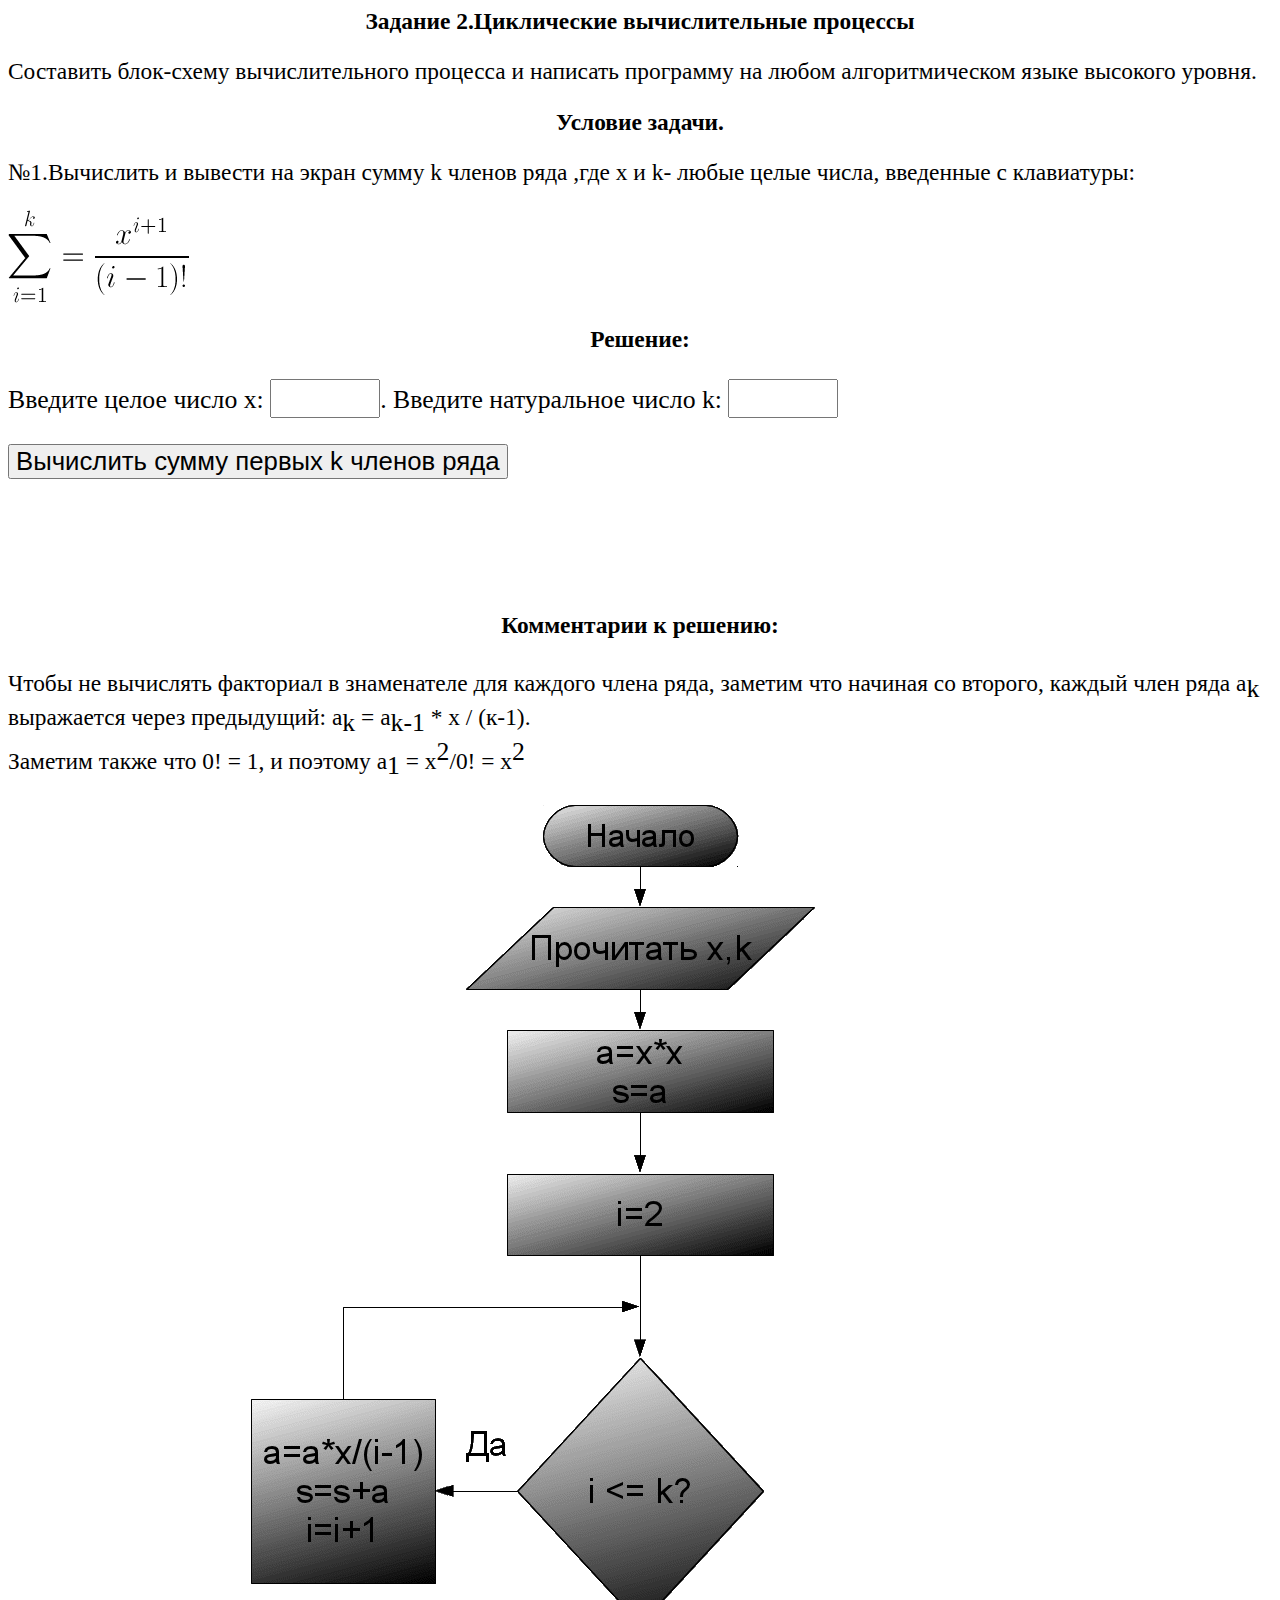
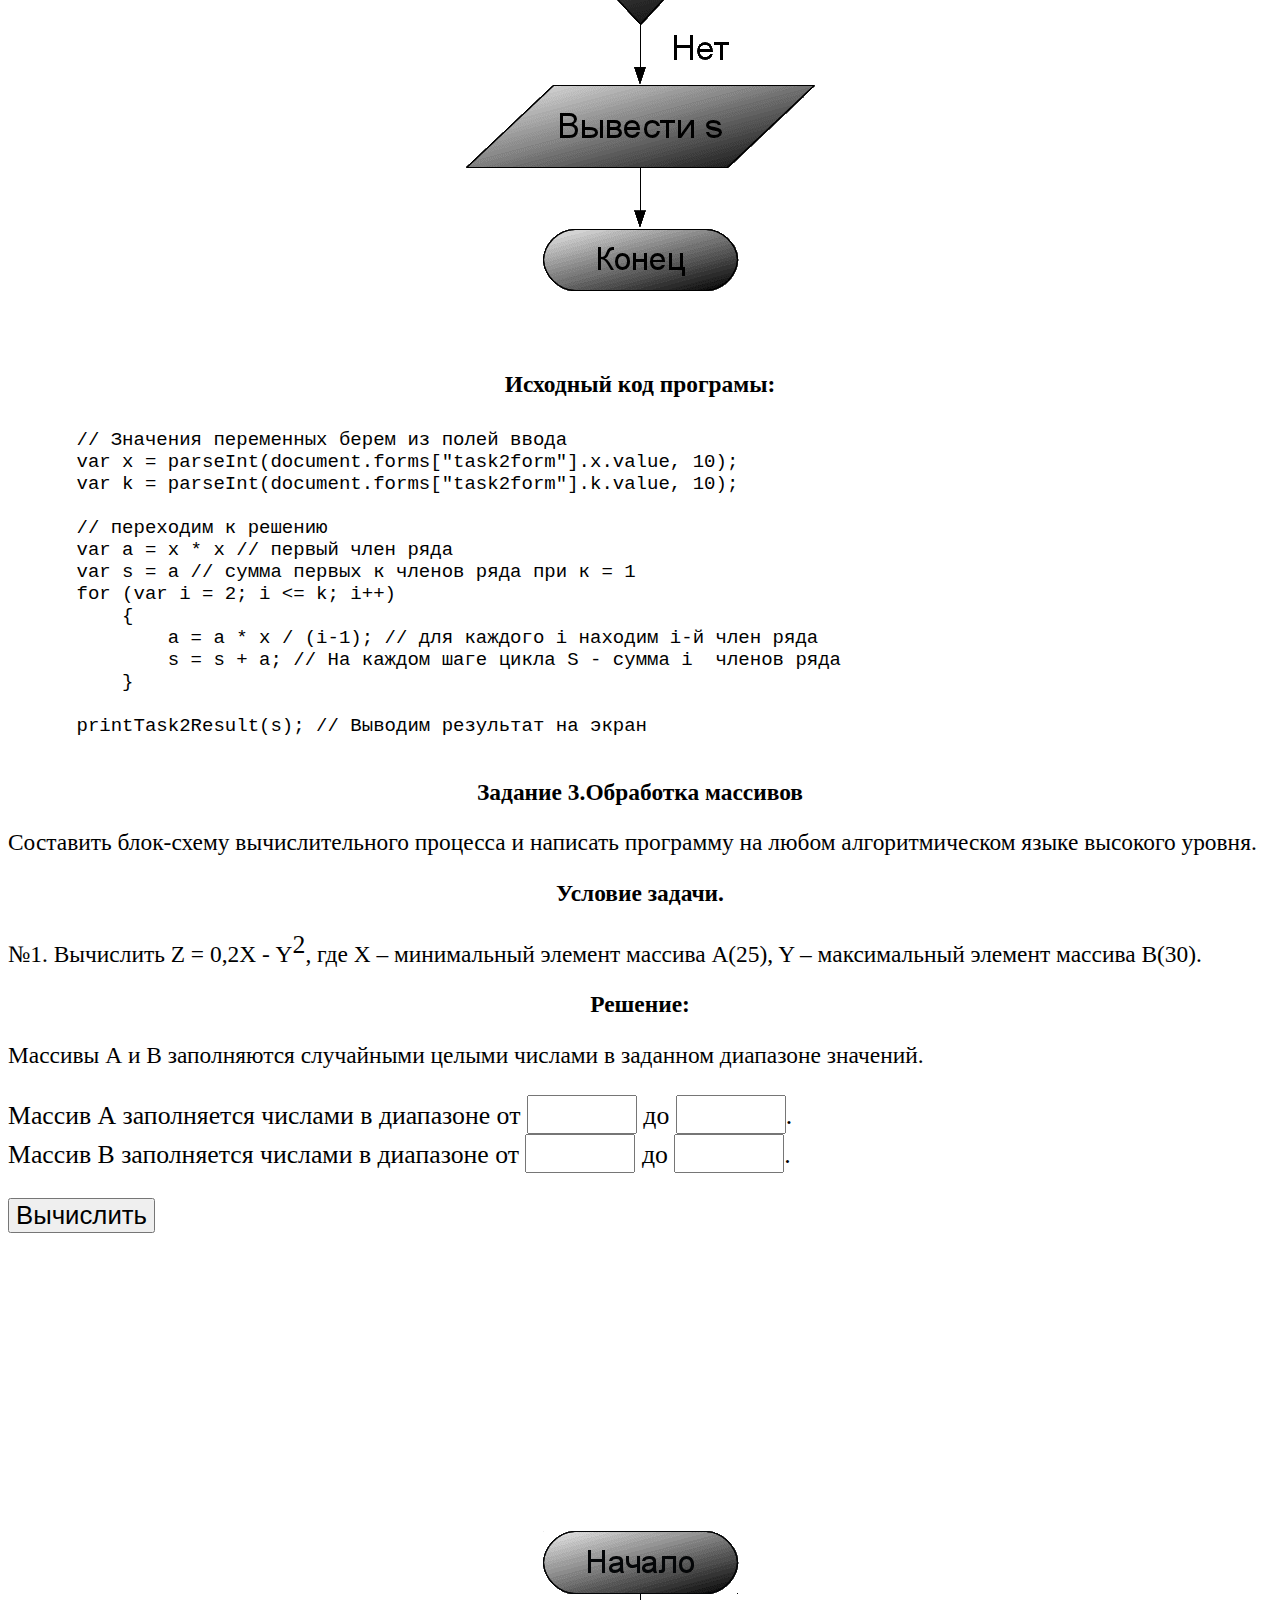
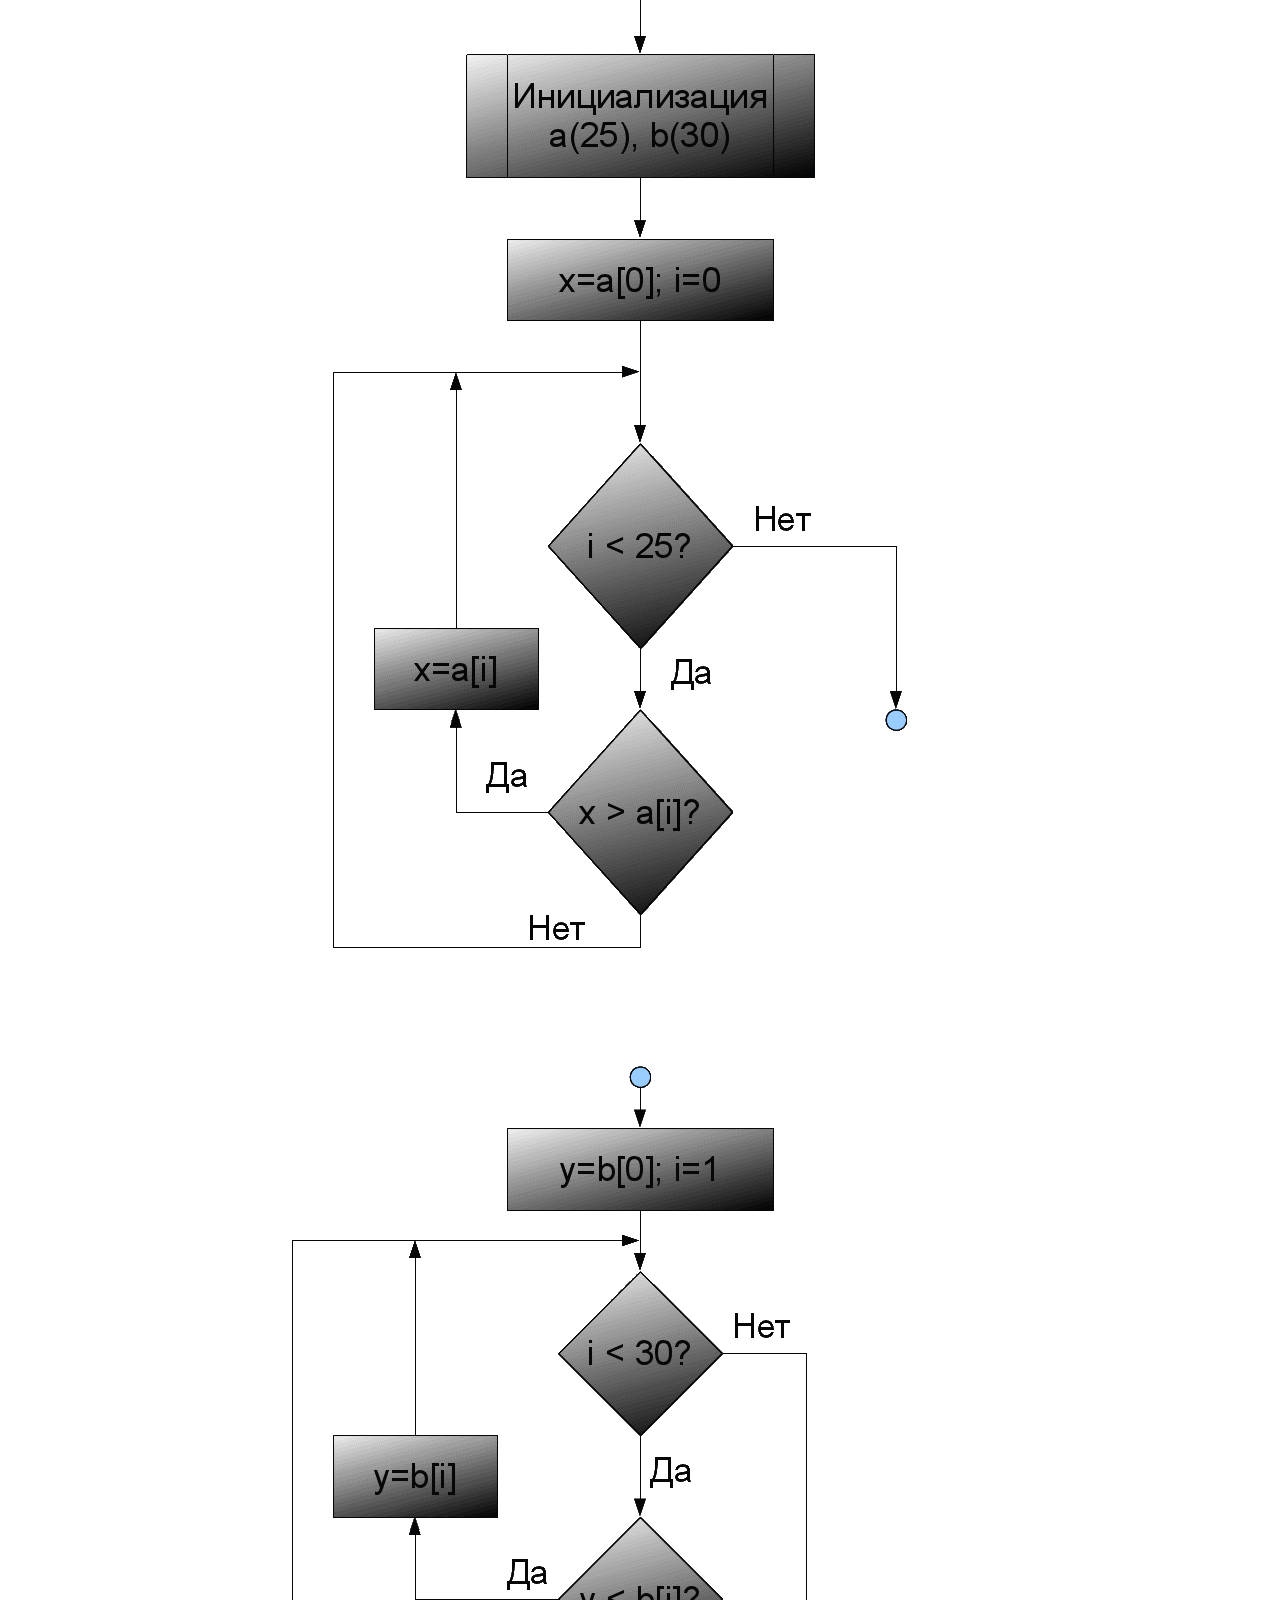
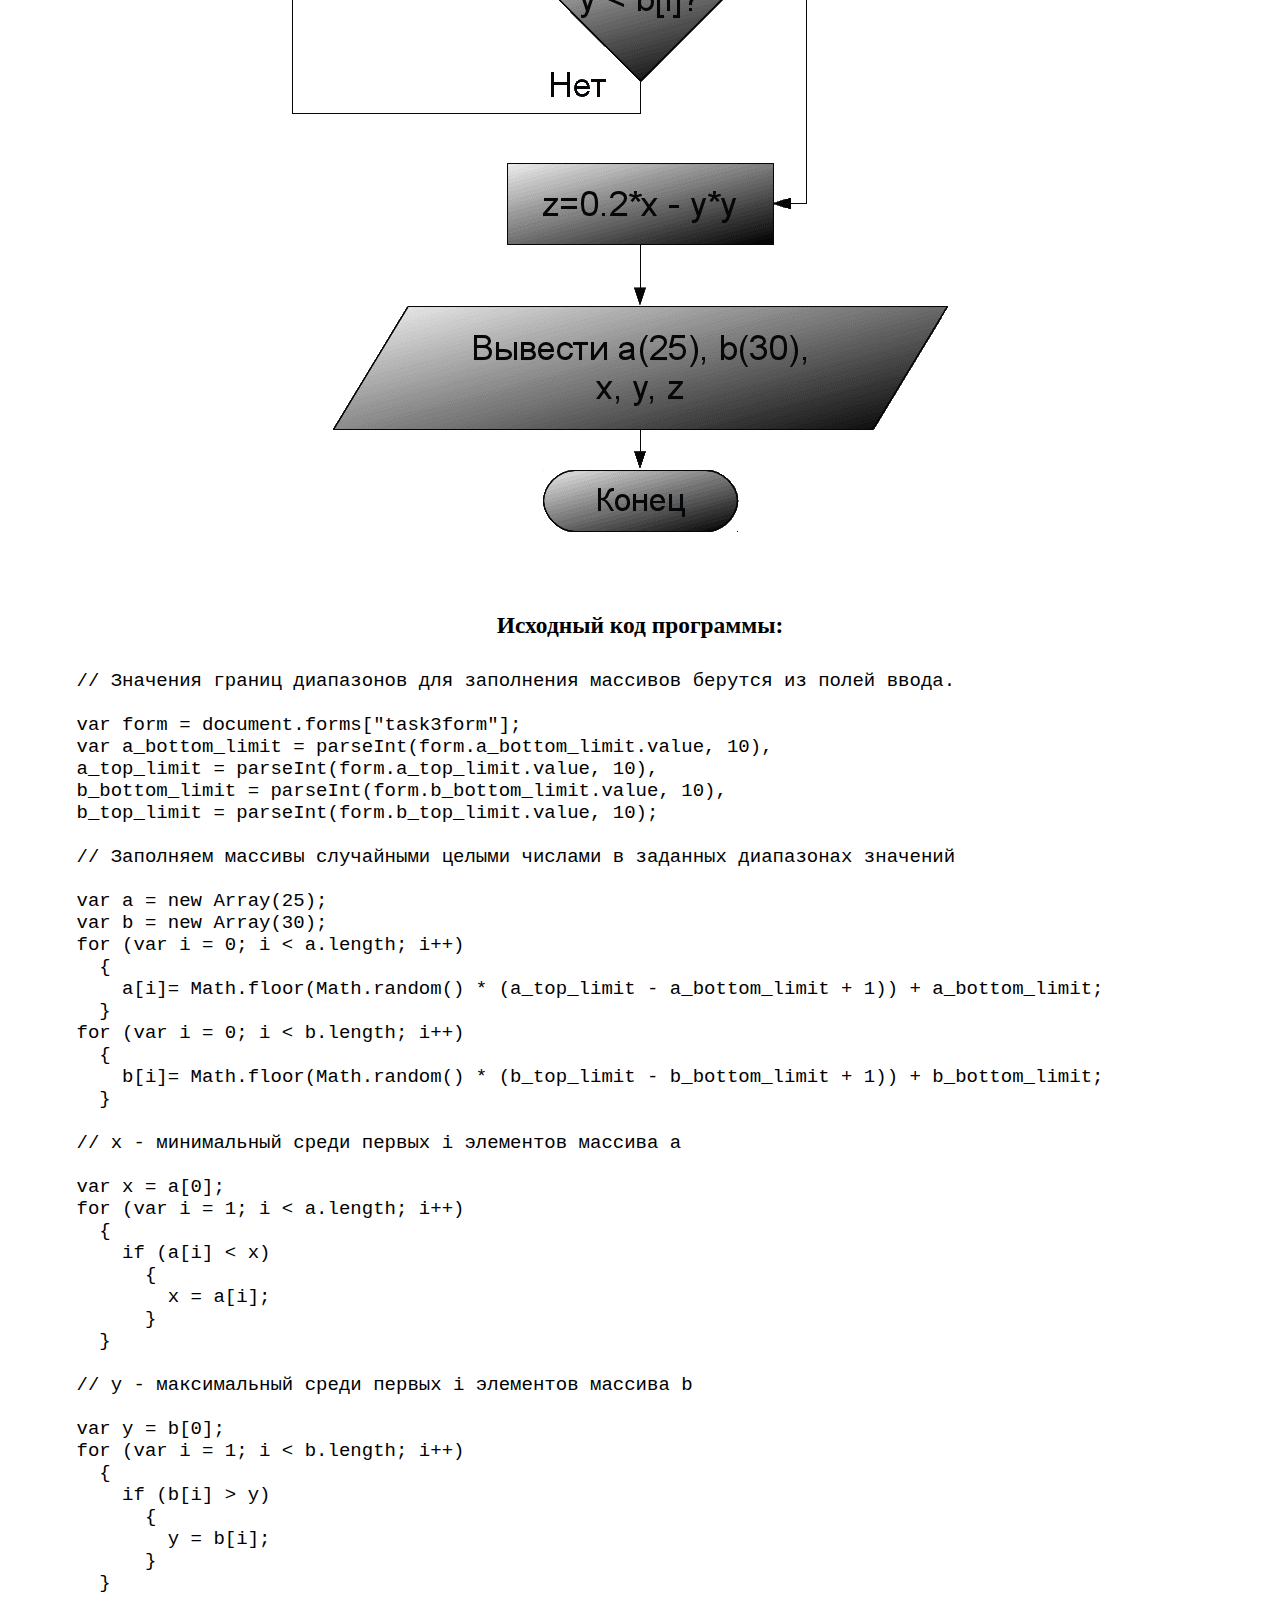
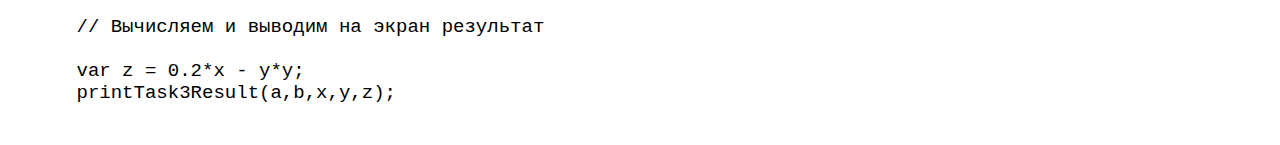
<file: index.html>
<!DOCTYPE HTML PUBLIC "-//W3C//DTD HTML 4.01 Transitional//EN">
<html>
  <head>
    <title>Задания 2 и 3</title>
    <meta http-equiv="Content-Type" content="text/xhtml;charset=UTF-8" />
    <meta http-equiv="Content-Language" content="ru-ru" />
    <link type="text/css" rel="stylesheet" media="all" href="style.css" />
    <script type="text/javascript" src="validation.js"></script> 
    <script type="text/javascript" src="task2.js"></script> 
    <script type="text/javascript" src="task3.js"></script> 
    <noscript>
      <h1>Для выполнения программы разрешите выполнение JavaScript в
      своем браузере.</h1>
    </noscript>
  </head>
  <body>
    <div id="task2">
      <h2>Задание 2.Циклические вычислительные процессы</h2>
      <p>Составить блок-схему вычислительного процесса и написать
      программу на любом алгоритмическом языке высокого уровня.</p>
      <h3>Условие задачи.</h3>
      <p>№1.Вычислить и вывести на экран сумму k членов ряда ,где x и k-
    любые целые числа, введенные с клавиатуры:</p>
      <img src="sum.gif" alt="Сумма ряда отображается картинкой из
    файла sum.gif" />
      <h3>Решение:</h3>
      <form id="task2form" action="">
	<p>Введите целое число x: 
	<input id="x" size="4" title="целое число Х"
	onchange="if (isNotEmpty(this)) {isNumber(this)}"/>. Введите
	натуральное число k: 
	<input id="k" size="4" title="натуральное число k"
	onchange="if (isNotEmpty(this)) {isNumber(this)}"/></p>
	<input type="button" value="Вычислить cумму первых k членов ряда" onclick="if (validateForm2()) { solve2();}"/>
      </form>      
      <div id="task2output">
      <p class="result">Сумма первых <span id="num"> </span> членов
      ряда <em>&Sigma;<span id="ex"> </span><sup>i+1</sup>/(i-1)!</em>
      равна <span id="sum"> </span></p>
      </div>
      <h4>Комментарии к решению:</h4>
      <p>Чтобы не вычислять факториал в знаменателе для каждого члена ряда,
	 заметим что начиная со второго, каждый член
	ряда a<sub>k</sub> выражается через предыдущий: a<sub>k</sub>
	= a<sub>k-1</sub> * х / (к-1).<br /> Заметим также  что 0! =
	 1, и поэтому a<sub>1</sub> = х<sup>2</sup>/0! =
	 x<sup>2</sup></p>
      <img src="flowchart2.gif" class="flowchart"/>
    <h4>Исходный код програмы:</h4>
    <pre>
      // Значения переменных берем из полей ввода
      var x = parseInt(document.forms["task2form"].x.value, 10);
      var k = parseInt(document.forms["task2form"].k.value, 10);
      
      // переходим к решению
      var a = x * x // первый член ряда
      var s = a // сумма первых к членов ряда при к = 1
      for (var i = 2; i <= k; i++)
          {
	      a = a * x / (i-1); // для каждого i находим i-й член ряда
	      s = s + a; // На каждом шаге цикла S - сумма i  членов ряда
	  }
			   
      printTask2Result(s); // Выводим результат на экран
    </pre>
    </div>
    <div id="task3">
      <h2>Задание 3.Обработка массивов</h2>
      <p>Составить блок-схему вычислительного процесса и написать
      программу на любом алгоритмическом языке высокого уровня.</p>
      <h3>Условие задачи.</h3>
      <p>№1. Вычислить Z&nbsp;=&nbsp;0,2X&nbsp;-&nbsp;Y<sup>2</sup>, где X – минимальный элемент массива
    A(25), Y – максимальный элемент массива B(30).</p>
      <h3>Решение:</h3>
      <p>Массивы А и В заполняются случайными целыми числами в
      заданном диапазоне значений.</p>
      <form id="task3form" action="">
	<p>Массив А заполняется числами в диапазоне от <input id="a_bottom_limit" type="text"
	size="4" title="Левая граница диапазона значений массива А" onchange="if (isNotEmpty(this)) {isNumber(this)}"/>
	до <input id="a_top_limit" type="text"
	size="4" title="Правая граница диапазона значений массива А" onchange="if (isNotEmpty(this))
	{isNumber(this)}"/>. <br />Массив В заполняется числами в диапазоне от <input id="b_bottom_limit" type="text"
	size="4" title="Левая граница диапазона значений массива В" onchange="if (isNotEmpty(this)) {isNumber(this)}"/>
	до <input id="b_top_limit" type="text"
	size="4" title="Правая граница диапазона значений массива В" onchange="if (isNotEmpty(this))
	{isNumber(this)}"/>.</p>
	<input type="button" value="Вычислить" onclick="if (validateForm3()) { solve3();}"/>
      </form>
      <div id="task3output">
      <p>Массив A: <span id="arrA"> </span>.</p>
      <p>Массив B: <span id="arrB"> </span>.</p>
      <p>X = <span id="minA"> </span>,Y = <span id="maxB"> </span>.</p>
      <p class="result">Z = <span id="result"> </span></p>
      </div>
      <img src="flowchart3.1.gif" class="flowchart"/>
      <img src="flowchart3.2.gif" class="flowchart"/>
      <h4>Исходный код программы:</h4>
      <pre>
      // Значения границ диапазонов для заполнения массивов берутся из полей ввода.
      
      var form = document.forms["task3form"];
      var a_bottom_limit = parseInt(form.a_bottom_limit.value, 10),
      a_top_limit = parseInt(form.a_top_limit.value, 10),
      b_bottom_limit = parseInt(form.b_bottom_limit.value, 10),
      b_top_limit = parseInt(form.b_top_limit.value, 10);      
      
      // Заполняем массивы случайными целыми числами в заданных диапазонах значений
      
      var a = new Array(25);
      var b = new Array(30);
      for (var i = 0; i < a.length; i++)
	{
	  a[i]= Math.floor(Math.random() * (a_top_limit - a_bottom_limit + 1)) + a_bottom_limit;
	}
      for (var i = 0; i < b.length; i++)
	{
	  b[i]= Math.floor(Math.random() * (b_top_limit - b_bottom_limit + 1)) + b_bottom_limit;
	}
			  
      // x - минимальный среди первых i элементов массива a	
			  
      var x = a[0];
      for (var i = 1; i < a.length; i++)
	{
          if (a[i] < x)
            {
              x = a[i];
            }
	}
		     
      // y - максимальный среди первых i элементов массива b	 
		     
      var y = b[0];
      for (var i = 1; i < b.length; i++)
	{
          if (b[i] > y)
            {
              y = b[i];
            }
	}	

      // Вычисляем и выводим на экран результат
		     
      var z = 0.2*x - y*y;
      printTask3Result(a,b,x,y,z);
    </pre>
    </div>
  </body>
<html>
</file>
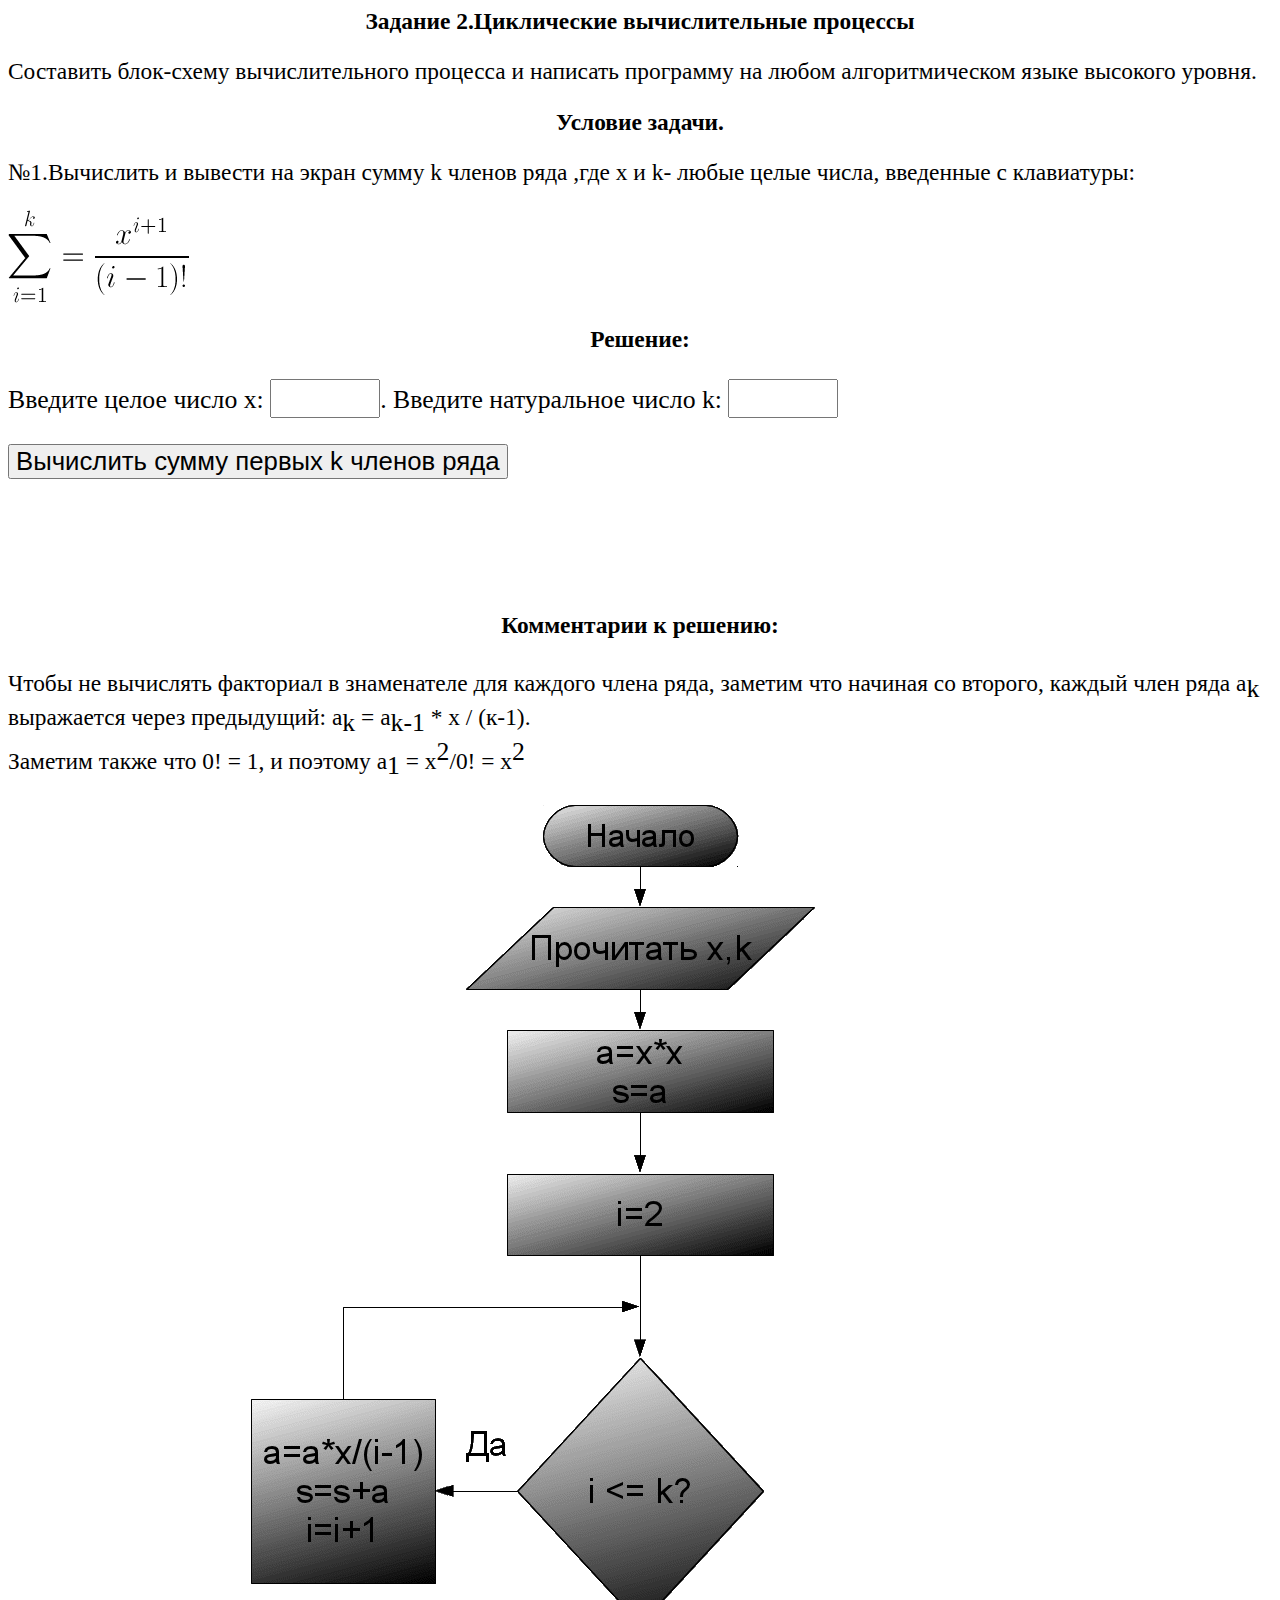
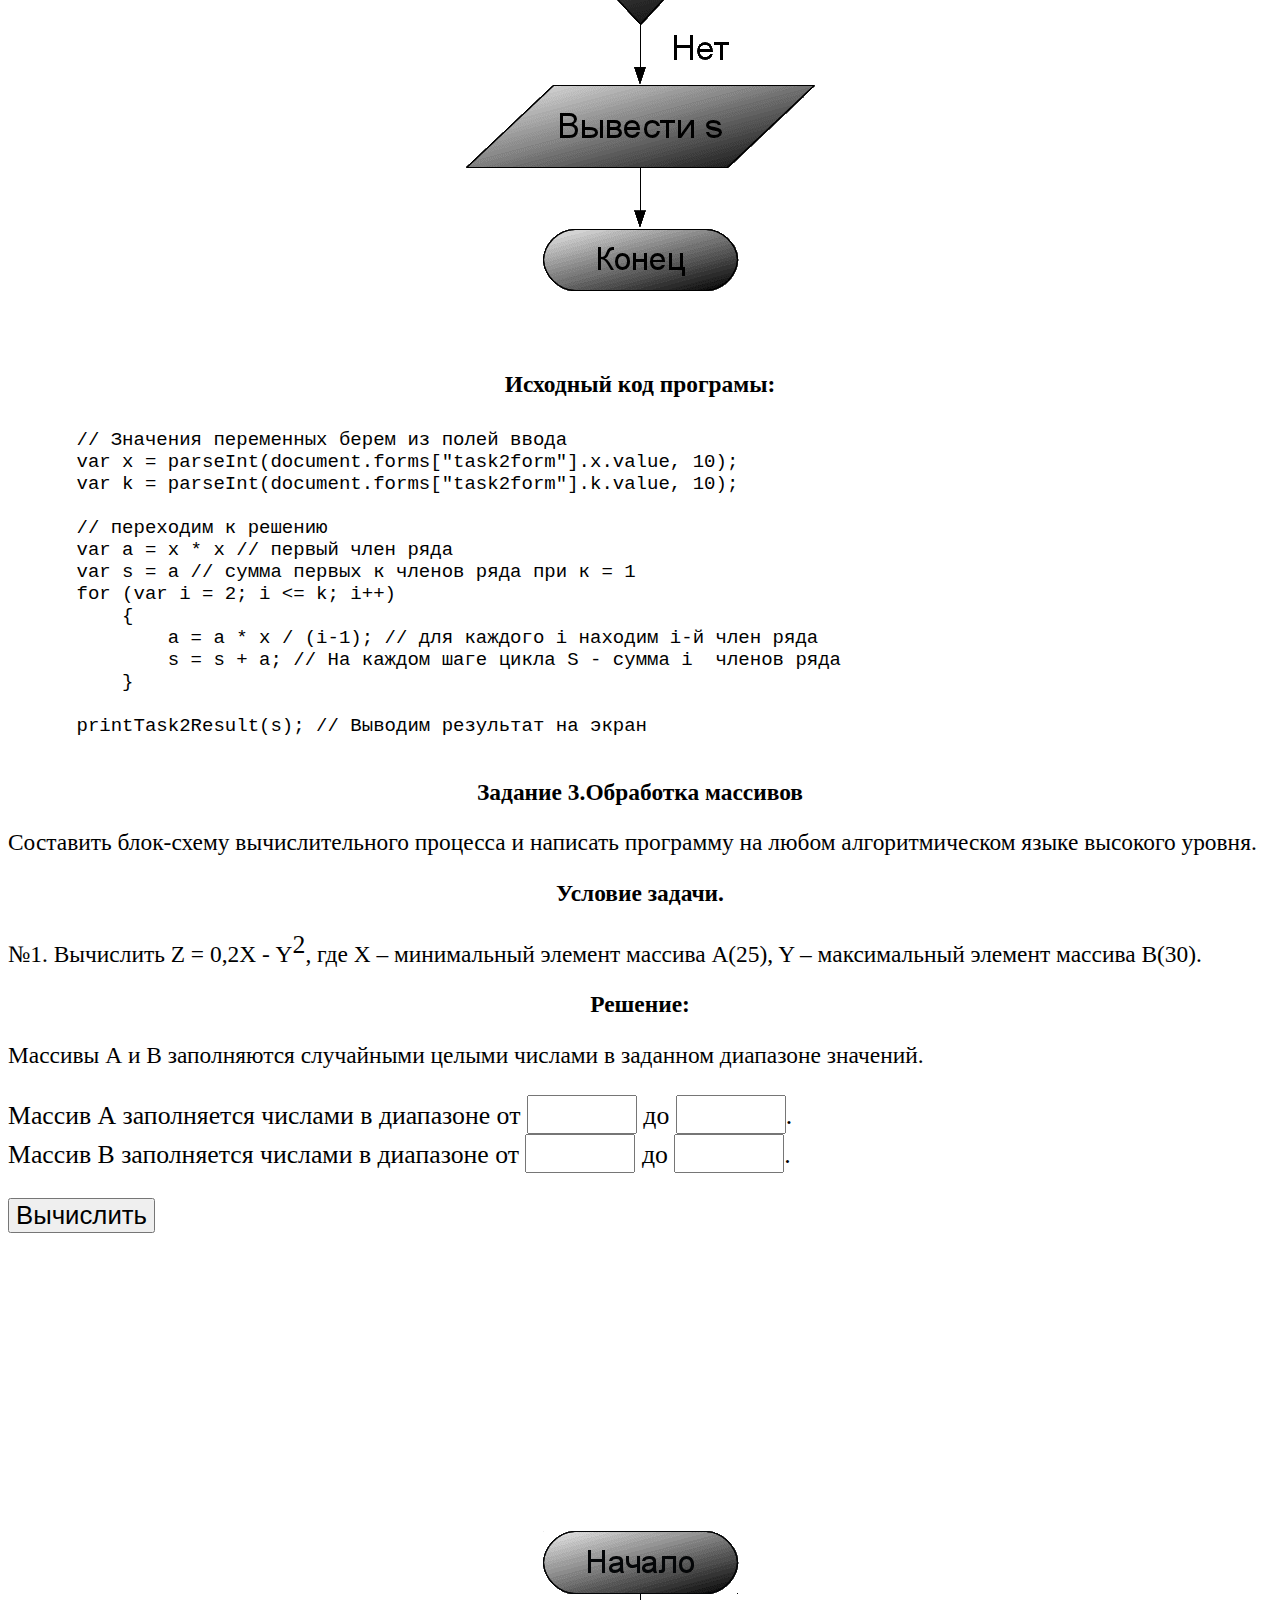
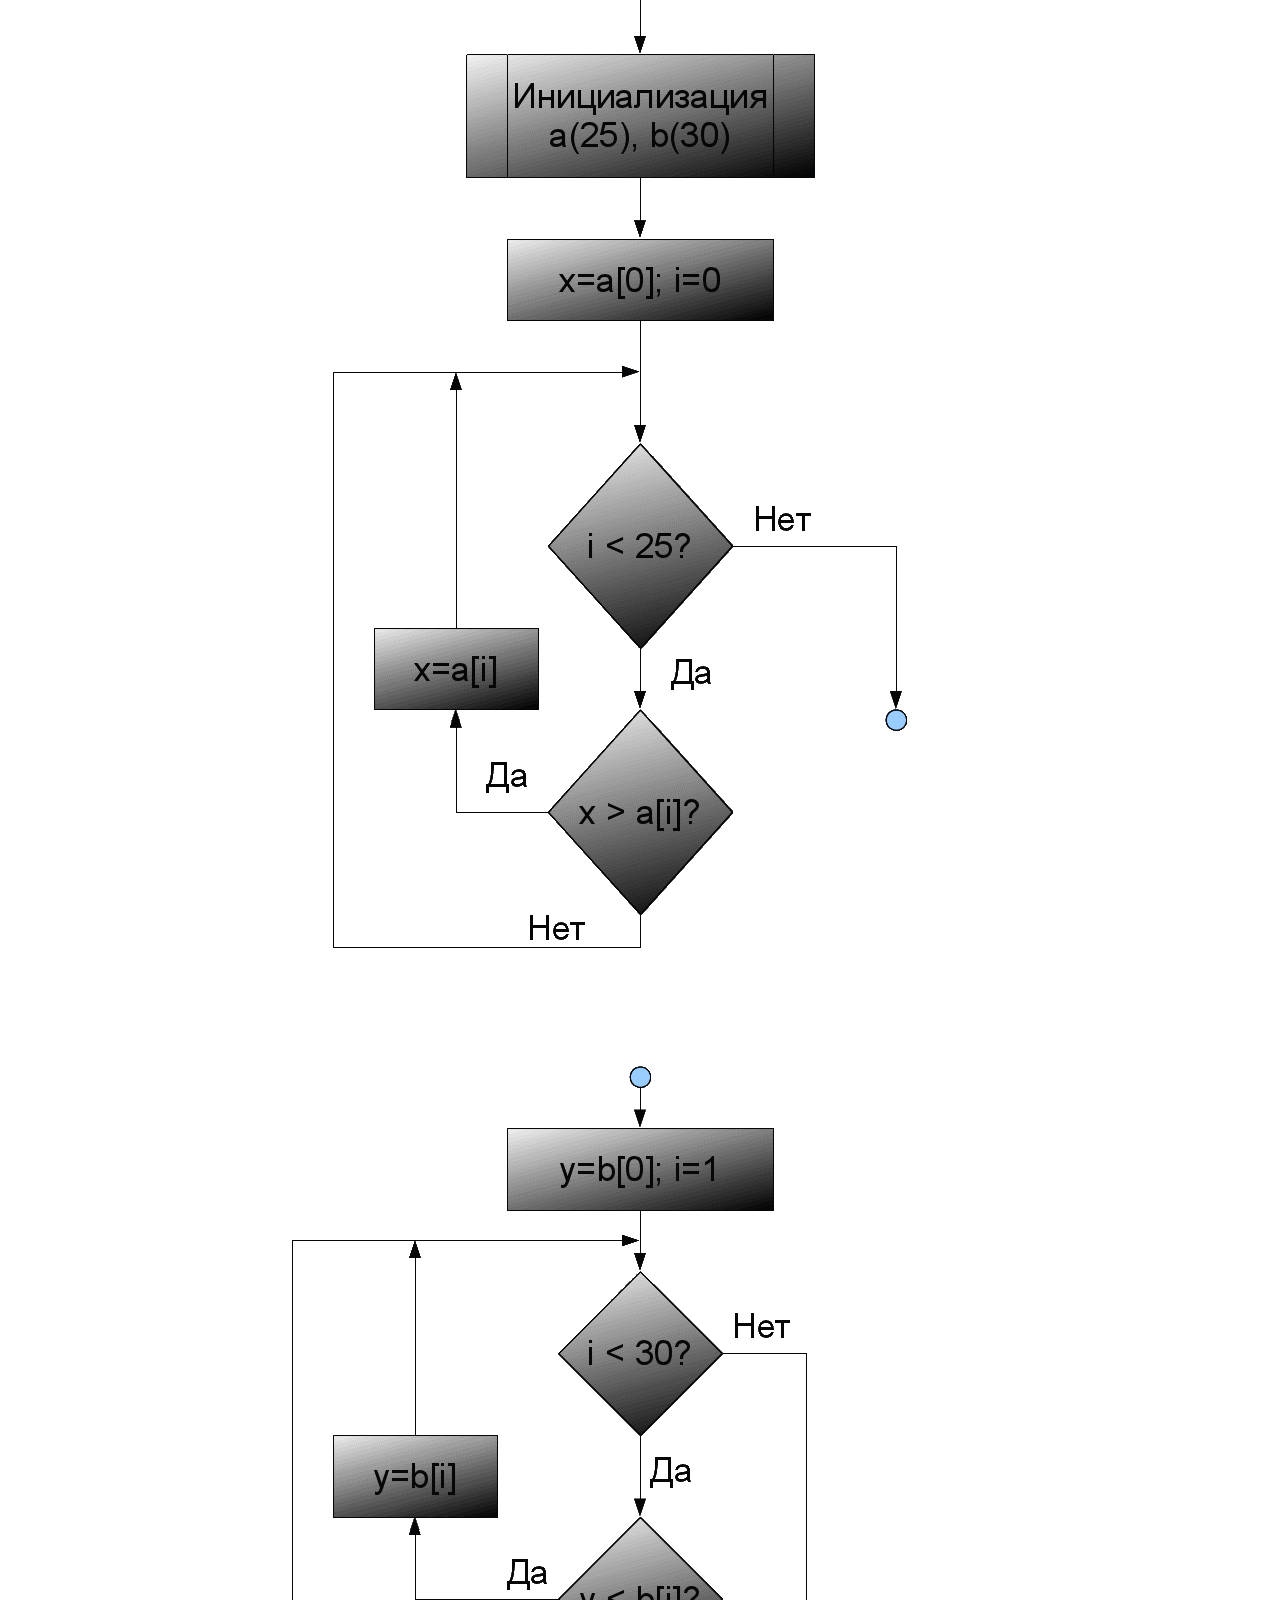
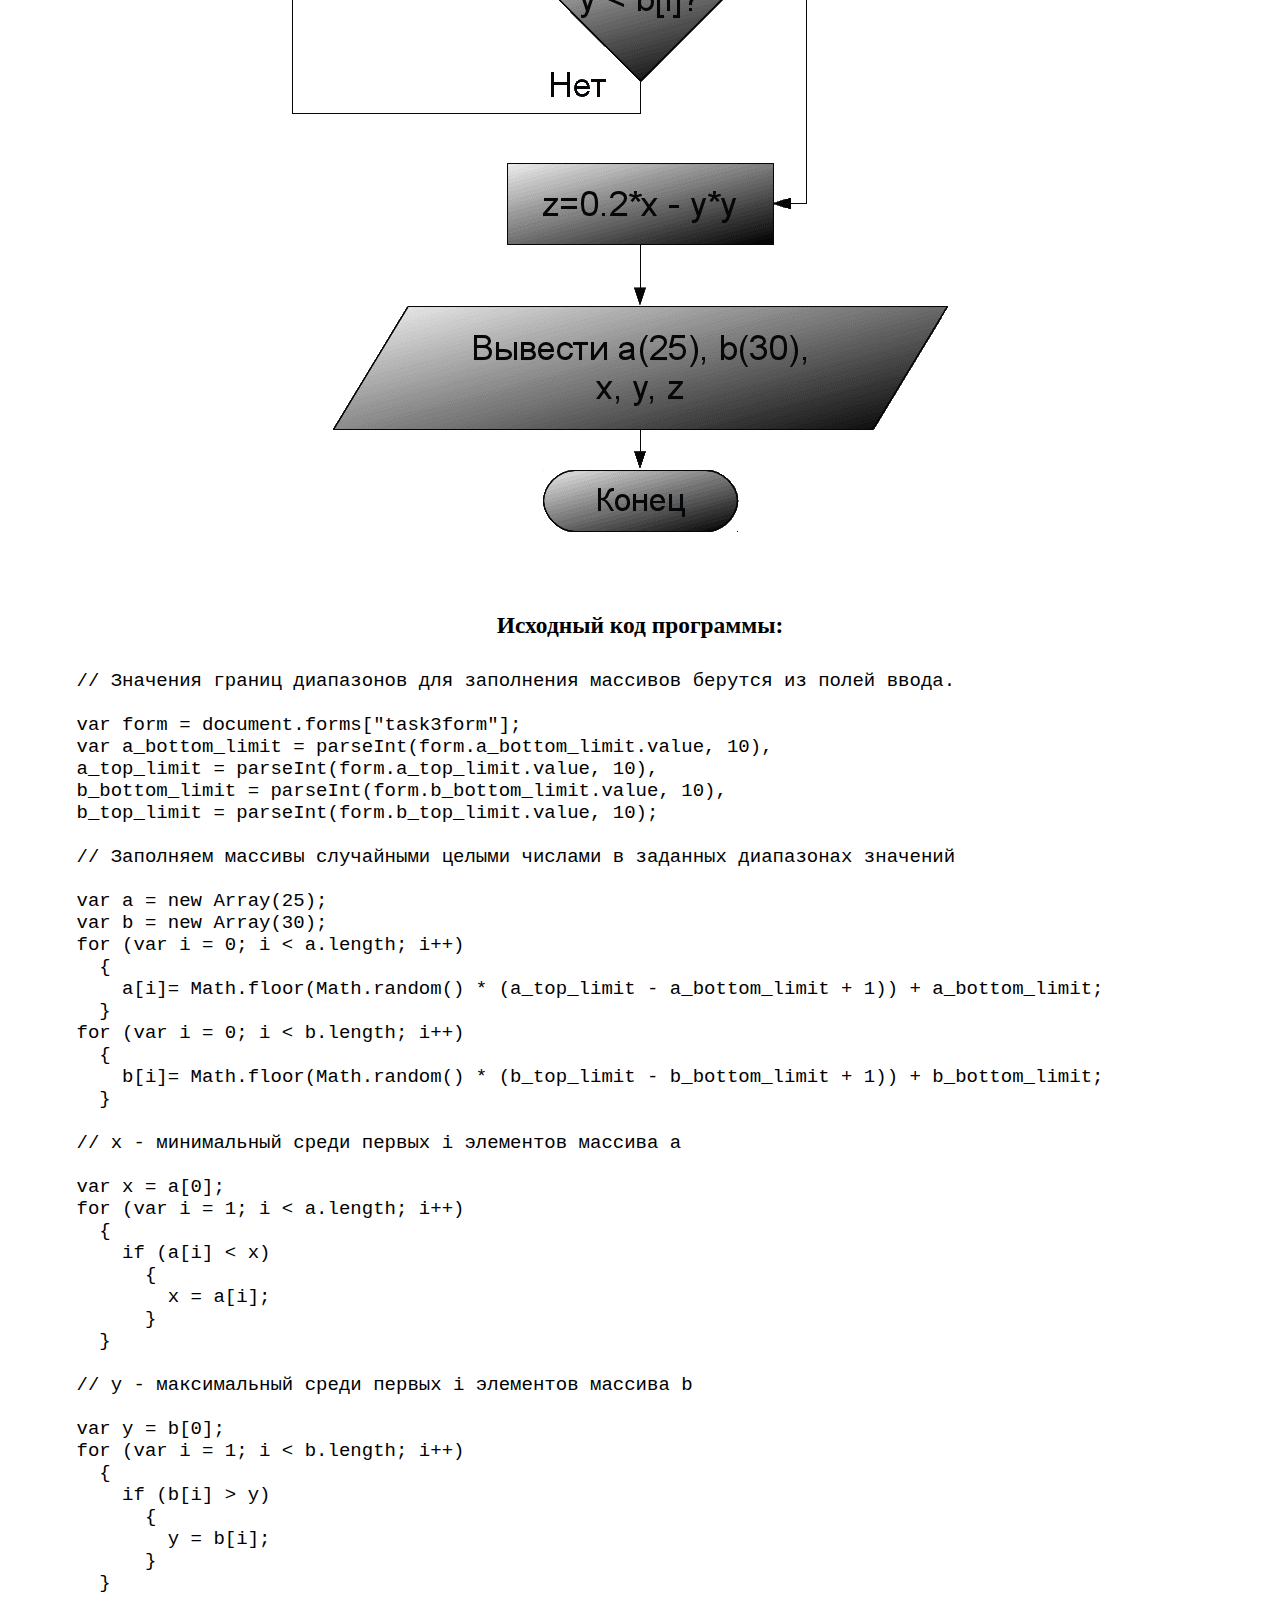
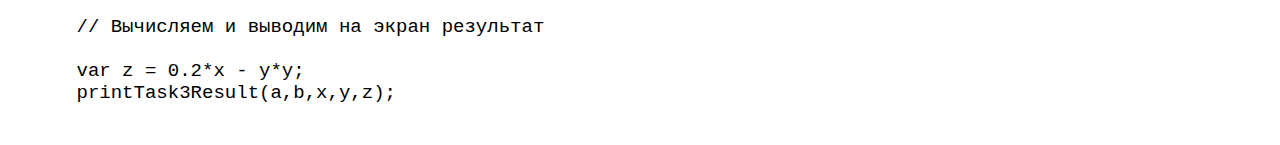
<file: all_in_one.html>
<!DOCTYPE HTML PUBLIC "-//W3C//DTD HTML 4.01 Transitional//EN">
<html>
  <head>
    <title>Задания 2 и 3</title>
    <meta http-equiv="Content-Type"
    content="text/xhtml;charset=UTF-8" />
    <meta http-equiv="Content-Language" content="ru-ru" />
    <style type="text/css">
      <!--
	  * {
            font-size: 110%;
          }
	  
	  h1, h2, h3, h4 {
	    text-align: center;
	  }
	  
	  .flowchart {
	   display: block;
	   margin:0 auto;
	  }
	  
	  .result {
	    font-weight: bold;
	    font-size: 150%;
	  }
	  
	  #task2output, #task3output {
            visibility: hidden;
	  }
      -->
    </style>
    <script type="text/javascript">
      <!--
      function solve2() {
      var x = parseInt(document.forms["task2form"].x.value, 10), k =
      parseInt(document.forms["task2form"].k.value, 10);
      var a = x * x // первый член ряда
      var s = a // сумма первых к членов ряда при к = 1
      for (var i = 2; i <= k; i++)
          {
	      a = a * x / (i-1);
	      s = s + a;
	  }
      printTask2Result(k,x,s);		   
      }
      
      function solve3() {
          var form = document.forms["task3form"];
          var a = new Array(25);
          var b = new Array(30);
      
          var a_bottom_limit = parseInt(form.a_bottom_limit.value, 10),
          a_top_limit = parseInt(form.a_top_limit.value, 10),
          b_bottom_limit = parseInt(form.b_bottom_limit.value, 10),
          b_top_limit = parseInt(form.b_top_limit.value, 10);      
      
          for (var i = 0; i < a.length; i++)
	    {
	       a[i]= Math.floor(Math.random() * (a_top_limit - a_bottom_limit + 1)) + a_bottom_limit;
	    }
          for (var i = 0; i < b.length; i++)
	    {
	      b[i]= Math.floor(Math.random() * (b_top_limit - b_bottom_limit + 1)) + b_bottom_limit;
	    }
			  
      // x - минимальный среди первых i элементов массива a			  
      var x = a[0];
      for (var i = 1; i < a.length; i++)
	{
          if (a[i] < x)
            {
              x = a[i];
            }
	}
      // y - максимальный среди первых i элементов массива b	     
      var y = b[0];
      for (var i = 1; i < b.length; i++)
	{
          if (b[i] > y)
            {
              y = b[i];
            }
	}		  
      var z = 0.2*x - y*y;
      printTask3Result(a,b,x,y,z);
      }
      
      // Вывод ответа на экран
      function printTask2Result(k,x,s) {
          document.getElementById("task2output").style.visibility = "visible";
           var elem = document.getElementById("num");
	   var txt = document.createTextNode(k);
           elem.replaceChild(txt, elem.firstChild);
           elem = document.getElementById("ex");
	   txt = document.createTextNode("(" + x + ")");
           elem.replaceChild(txt, elem.firstChild);
	   elem = document.getElementById("sum");
	   txt = document.createTextNode(s);
           elem.replaceChild(txt, elem.firstChild);
      }
		     
      function printTask3Result(a,b,x,y,z) {
      document.getElementById("task3output").style.visibility = "visible"; 
      var txt = document.createTextNode("[ " + a.join(", ") + "]");
      var elem = document.getElementById("arrA");
      elem.replaceChild(txt, elem.firstChild);
      txt = document.createTextNode("[ " + b.join(", ") + "]");
      elem = document.getElementById("arrB");
      elem.replaceChild(txt, elem.firstChild);
      txt = document.createTextNode(x);
      elem = document.getElementById("minA");
      elem.replaceChild(txt, elem.firstChild);
      txt = document.createTextNode(y);
      elem = document.getElementById("maxB");
      elem.replaceChild(txt, elem.firstChild);
      txt = document.createTextNode(z);
      elem = document.getElementById("result");
      elem.replaceChild(txt, elem.firstChild);		     
      }	     
		     
// Проверяем, что в текстовое поле введен хотя бы один символ
function isNotEmpty(elem) {
	var str = elem.value;
    var re = /.+/;
    if(!str.match(re)) {
        alert("Не все исходные данные введены!");
        setTimeout("focusElement('" + elem.form.name + "', '" + elem.name + "')", 0);
        return false;
    } else {
        return true;
    }
}
//проверка того, что введено положительное или отрицательное число
function isNumber(elem) {
	var str = elem.value;
 	    var re = /^[-+]?\d*$/;
    str = str.toString();
    if (!str.match(re)) {
        alert("Можно вводить только целые числа.");
        setTimeout("focusElement('" + elem.form.id + "', '" + elem.id + "')", 0);
        return false;
    }
    return true;
}

// проверка того, что k - больше нуля		     
function isPositive (elem) {
    if (parseInt(elem.value, 10) < 1) {
	alert("Число k должно быть натуральным!");
        setTimeout("focusElement('" + elem1.form.id + "', '" + elem1.id + "')", 0);
        return false;
    }
    return true;		     
}
		     
// проверка того, что нижняя граница диапазона меньше верхней
function isLimitsCorrect(elem1, elem2) {
	var bottom = parseInt(elem1.value, 10), top = parseInt(elem2.value, 10);
    if (bottom > top) {
        alert("Нижняя граница диапазона не может быть больше вехней!");
        setTimeout("focusElement('" + elem1.form.id + "', '" + elem1.id + "')", 0);
        return false;
    }
    return true;
}

function validateForm2() {
    var x = document.forms["task2form"].x, k = document.forms["task2form"].k;	     
    if (isNotEmpty(x)) {
        if (isNotEmpty(k)) {
            if (isNumber(x)) {
	        if (isNumber(k)) {
		    if (isPositive(k)) {
		        return true;
		    }
	        }
	    }		  
	}		  
    }			  
    return false;			  
}			  
// процедура конечной проверки введенных данных
function validateForm3() {
    var form = document.forms["task3form"];	     
    if (isNotEmpty(form.a_bottom_limit)) {
        if (isNotEmpty(form.a_top_limit)) {
            if (isNotEmpty(form.b_bottom_limit)) {
                if (isNotEmpty(form.b_top_limit)) {
                    if (isNumber(form.a_bottom_limit)) {
                        if (isNumber(form.a_top_limit)) {
		            if (isNumber(form.b_bottom_limit)) {
		                if (isNumber(form.b_top_limit)) {
		          if (isLimitsCorrect(form.a_bottom_limit, form.a_top_limit)) {
			  if (isLimitsCorrect(form.b_bottom_limit, form.b_top_limit)) {
                                        return true;
			                }
	                            }
		                }
		            }  
                        }
                    }
                }
            }
        }
    }
    return false;
}		     
      //-->
    </script>
    <noscript>
      <h1>Для выполнения программы разрешите выполнение JavaScript в
      своем браузере.</h1>
    </noscript>
  </head>
  <body>
    <div id="task2">
      <h2>Задание 2.Циклические вычислительные процессы</h2>
      <p>Составить блок-схему вычислительного процесса и написать
      программу на любом алгоритмическом языке высокого уровня.</p>
      <h3>Условие задачи.</h3>
      <p>№1.Вычислить и вывести на экран сумму k членов ряда ,где x и k-
    любые целые числа, введенные с клавиатуры:</p>
      <img src="sum.gif" alt="Сумма ряда отображается картинкой из
    файла sum.gif" />
      <h3>Решение:</h3>
      <form id="task2form" action="">
	<p>Введите целое число x: 
	<input id="x" size="4" title="целое число Х"
	onchange="if (isNotEmpty(this)) {isNumber(this)}"/>. Введите
	натуральное число k: 
	<input id="k" size="4" title="натуральное число k"
	onchange="if (isNotEmpty(this)) {isNumber(this)}"/></p>
	<input type="button" value="Вычислить cумму первых k членов ряда" onclick="if (validateForm2()) { solve2();}"/>
      </form>      
      <div id="task2output">
      <p class="result">Сумма первых <span id="num"> </span> членов
      ряда <em>&Sigma;<span id="ex"> </span><sup>i+1</sup>/(i-1)!</em>
      равна <span id="sum"> </span></p>
      </div>
      <h4>Комментарии к решению:</h4>
      <p>Чтобы не вычислять факториал в знаменателе для каждого члена ряда,
	 заметим что начиная со второго, каждый член
	ряда a<sub>k</sub> выражается через предыдущий: a<sub>k</sub>
	= a<sub>k-1</sub> * х / (к-1).<br /> Заметим также  что 0! =
	 1, и поэтому a<sub>1</sub> = х<sup>2</sup>/0! =
	 x<sup>2</sup></p>
      <img src="flowchart2.gif" class="flowchart"/>
    <h4>Исходный код програмы:</h4>
    <pre>
      // Значения переменных берем из полей ввода
      var x = parseInt(document.forms["task2form"].x.value, 10);
      var k = parseInt(document.forms["task2form"].k.value, 10);
      
      // переходим к решению
      var a = x * x // первый член ряда
      var s = a // сумма первых к членов ряда при к = 1
      for (var i = 2; i <= k; i++)
          {
	      a = a * x / (i-1); // для каждого i находим i-й член ряда
	      s = s + a; // На каждом шаге цикла S - сумма i  членов ряда
	  }
			   
      printTask2Result(s); // Выводим результат на экран
    </pre>
    </div>
    <div id="task3">
      <h2>Задание 3.Обработка массивов</h2>
      <p>Составить блок-схему вычислительного процесса и написать
      программу на любом алгоритмическом языке высокого уровня.</p>
      <h3>Условие задачи.</h3>
      <p>№1. Вычислить Z&nbsp;=&nbsp;0,2X&nbsp;-&nbsp;Y<sup>2</sup>, где X – минимальный элемент массива
    A(25), Y – максимальный элемент массива B(30).</p>
      <h3>Решение:</h3>
      <p>Массивы А и В заполняются случайными целыми числами в
      заданном диапазоне значений.</p>
      <form id="task3form" action="">
	<p>Массив А заполняется числами в диапазоне от <input id="a_bottom_limit" type="text"
	size="4" title="Левая граница диапазона значений массива А" onchange="if (isNotEmpty(this)) {isNumber(this)}"/>
	до <input id="a_top_limit" type="text"
	size="4" title="Правая граница диапазона значений массива А" onchange="if (isNotEmpty(this))
	{isNumber(this)}"/>. <br />Массив В заполняется числами в диапазоне от <input id="b_bottom_limit" type="text"
	size="4" title="Левая граница диапазона значений массива В" onchange="if (isNotEmpty(this)) {isNumber(this)}"/>
	до <input id="b_top_limit" type="text"
	size="4" title="Правая граница диапазона значений массива В" onchange="if (isNotEmpty(this))
	{isNumber(this)}"/>.</p>
	<input type="button" value="Вычислить" onclick="if (validateForm3()) { solve3();}"/>
      </form>
      <div id="task3output">
      <p>Массив A: <span id="arrA"> </span>.</p>
      <p>Массив B: <span id="arrB"> </span>.</p>
      <p>X = <span id="minA"> </span>,Y = <span id="maxB"> </span>.</p>
      <p class="result">Z = <span id="result"> </span></p>
      </div>
      <img src="flowchart3.1.gif" class="flowchart"/>
      <img src="flowchart3.2.gif" class="flowchart"/>
      <h4>Исходный код программы:</h4>
      <pre>
      // Значения границ диапазонов для заполнения массивов берутся из полей ввода.
      
      var form = document.forms["task3form"];
      var a_bottom_limit = parseInt(form.a_bottom_limit.value, 10),
      a_top_limit = parseInt(form.a_top_limit.value, 10),
      b_bottom_limit = parseInt(form.b_bottom_limit.value, 10),
      b_top_limit = parseInt(form.b_top_limit.value, 10);      
      
      // Заполняем массивы случайными целыми числами в заданных диапазонах значений
      
      var a = new Array(25);
      var b = new Array(30);
      for (var i = 0; i < a.length; i++)
	{
	  a[i]= Math.floor(Math.random() * (a_top_limit - a_bottom_limit + 1)) + a_bottom_limit;
	}
      for (var i = 0; i < b.length; i++)
	{
	  b[i]= Math.floor(Math.random() * (b_top_limit - b_bottom_limit + 1)) + b_bottom_limit;
	}
			  
      // x - минимальный среди первых i элементов массива a	
			  
      var x = a[0];
      for (var i = 1; i < a.length; i++)
	{
          if (a[i] < x)
            {
              x = a[i];
            }
	}
		     
      // y - максимальный среди первых i элементов массива b	 
		     
      var y = b[0];
      for (var i = 1; i < b.length; i++)
	{
          if (b[i] > y)
            {
              y = b[i];
            }
	}	

      // Вычисляем и выводим на экран результат
		     
      var z = 0.2*x - y*y;
      printTask3Result(a,b,x,y,z);
    </pre>
    </div>
  </body>
<html>
</file>
<file: style.css>
* {
    font-size: 110%;
}

h1, h2, h3, h4, .flowchart {
    text-align: center;
}

.flowchart {
	   display: block;
	   margin:0 auto;
	  }
	  
.result {
    font-weight: bold;
    font-size: 150%;
}

#task2output, #task3output {
    visibility: hidden;
}
</file>
